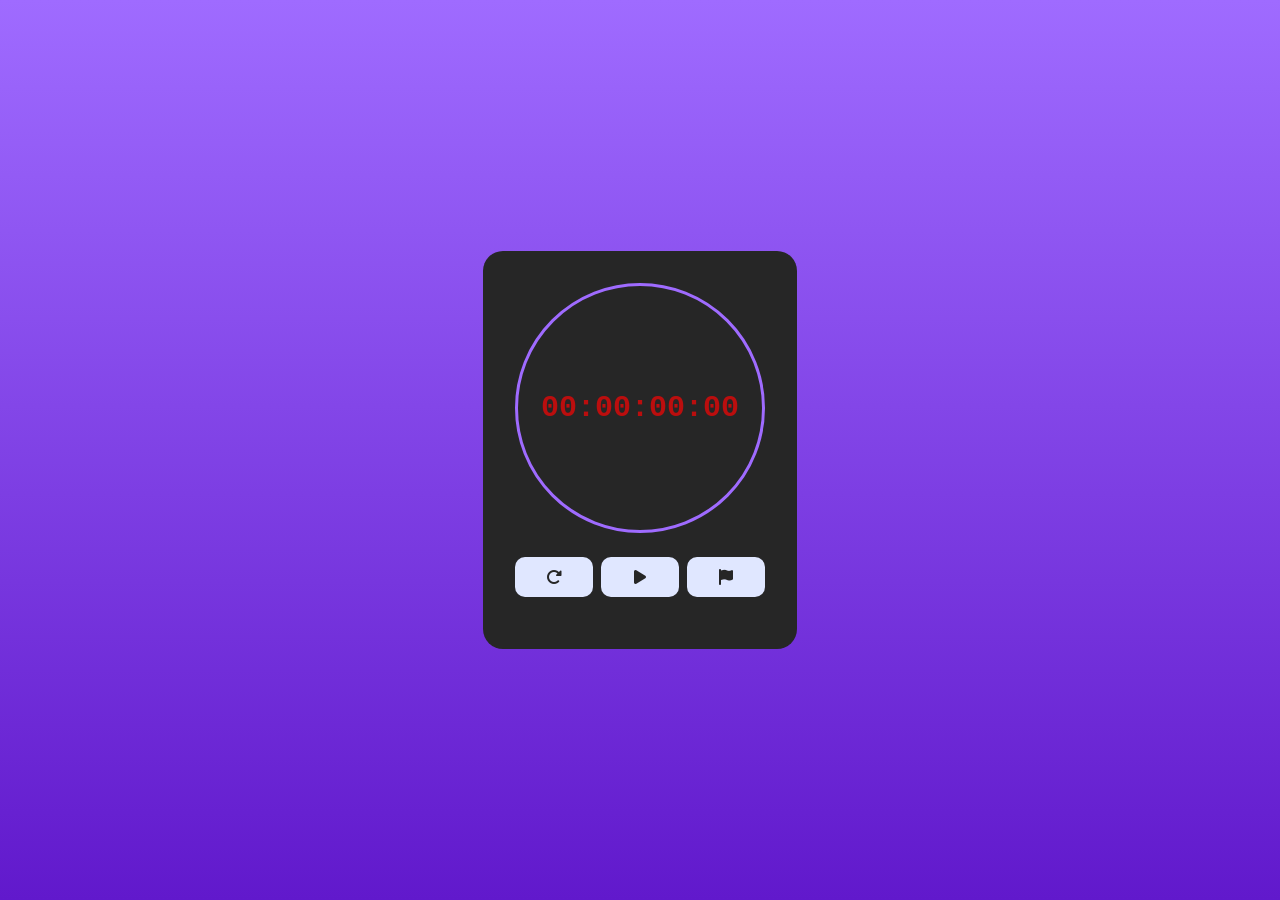
<file: index.html>
<!DOCTYPE html>
<html lang="pt-br">
<head>
    <meta charset="UTF-8">
    <meta name="viewport" content="width=device-width, initial-scale=1.0">
    <title>cronômetro</title>
    <link rel="stylesheet" href="estilo/style.css">
    <link rel="stylesheet" href="https://cdnjs.cloudflare.com/ajax/libs/font-awesome/6.5.1/css/all.min.css" integrity="sha512-DTOQO9RWCH3ppGqcWaEA1BIZOC6xxalwEsw9c2QQeAIftl+Vegovlnee1c9QX4TctnWMn13TZye+giMm8e2LwA==" crossorigin="anonymous" referrerpolicy="no-referrer" />
    
</head>
<body>
    <main id="stopwatch">


       <h2 id="timer">
        00:00:00:00
       </h2>


       <main id="action">

        <button id="reset">
            <i class="fa-solid fa-rotate-right"></i>
        </button>

         <button id="power" action="start"> 
            <i class="fa-solid fa-play"></i>
         </button>

          <button id="mark">
             <i class="fa-solid fa-flag"></i>
          </button>
       </main>


       <div id="mark-list">
      

       </div>
    </main>
    <script src="js/script.js"></script>
</body>
</html>
</file>
<file: estilo/style.css>
@charset "UTF-8";

*{
    margin: 0px;
    padding: 0px;
    box-sizing: border-box;
    font-family: 'courier New', 'Courier New', Courier, monospace;
}
body{
    display: flex;
    align-items: center;
    justify-content: center;
    height: 100vh;
    width: 100%;
    background: linear-gradient(180deg, #9f6bff, #6119cc);

}

#stopwatch{
    background-color: #262626;
    padding: 2rem;
    border-radius: 20px;
}
#timer{
    display: flex;
    align-items: center;
    justify-content: center;
    font-weight: 60px;
    background-color: #262626;
    height: 250px;
    width: 250px;
    border: 3px solid #9f6bff;
    border-radius: 100%;
    font-size: 30px;
    color: rgb(187, 14, 14);
    margin-bottom: 1.5rem;
    padding: 4rem;
}
#action{
    display: flex;
    gap: 0.5rem;
}
#action button{
    display: flex;
    width: 100%;
    align-items: center;
    justify-content: center;
    height: 40px;
    padding: 10px;
    font-size:1rem ;
    border-radius: 10px;
    border: none;
    background-color: #e0e7ff;
    color: #262626;
    cursor: pointer;
    transition: background-color.2s ease-in;
}
#action button:hover{
    background-color: #c4b5fd;
}
#mark-list{
    font-family: Arial, Helvetica, sans-serif;
    color: rgb(228, 19, 19);
    padding: 10px;
    
    
}
</file>
